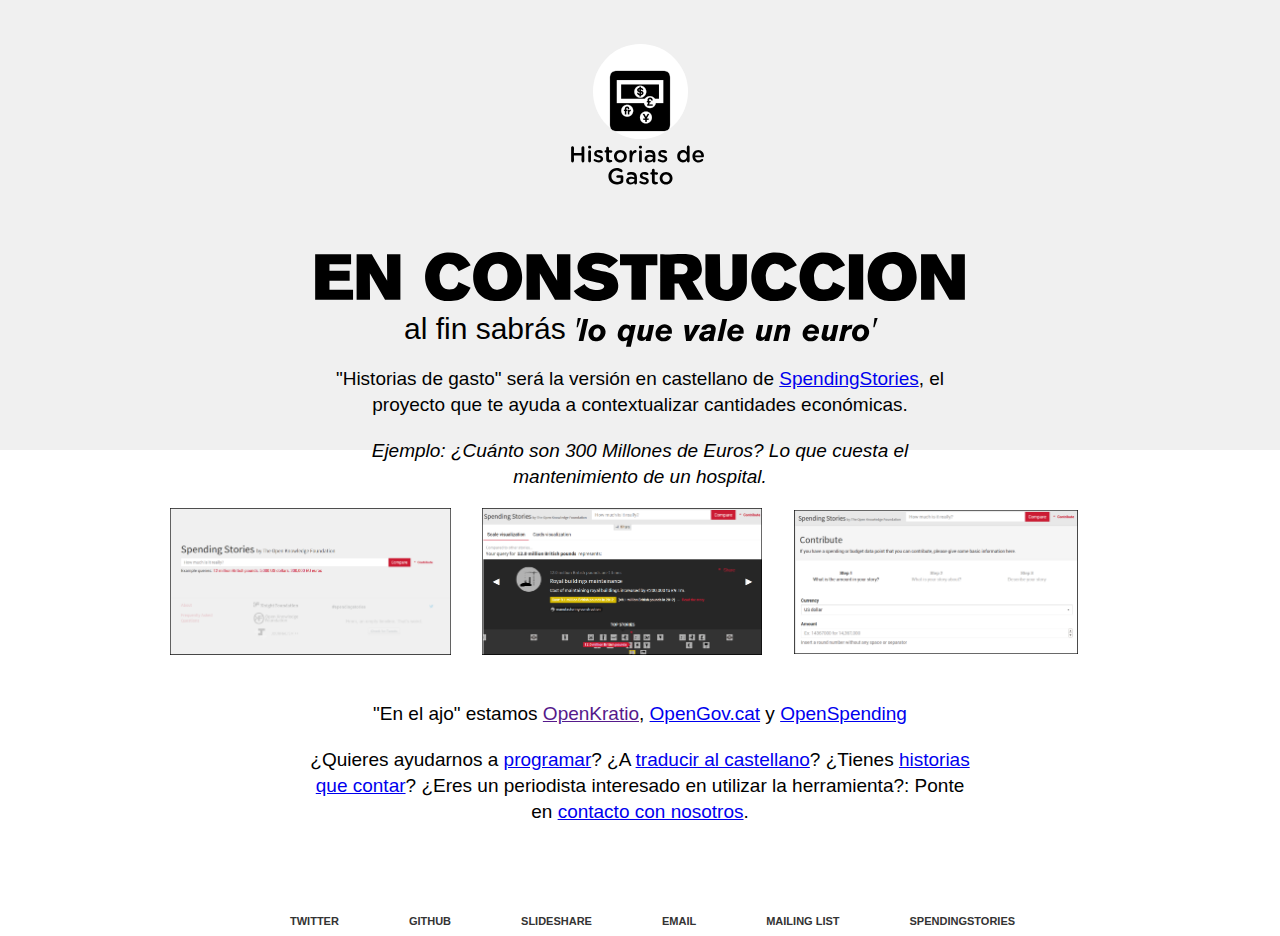
<file: index.html>
<!DOCTYPE html PUBLIC "-//W3C//DTD XHTML 1.0 Transitional//EN" "http://www.w3.org/TR/xhtml1/DTD/xhtml1-transitional.dtd">
<html xmlns="http://www.w3.org/1999/xhtml">
<head>
<meta http-equiv="Content-Type" content="text/html; charset=utf-8" />
<title>Historias de Gasto</title>
<link href="tools/style.css" rel="stylesheet" type="text/css" />
<script type="text/javascript" src="tools/jquery.min.js"></script> 
<script type="text/javascript" src="tools/cufon-yui.js"></script>
<script type="text/javascript" src="tools/Akzidenz-Grotesk_BQ_500-Akzidenz-Grotesk_BQ_500-Akzidenz-Grotesk_BQ_italic_700.font.js"></script>
<script type="text/javascript" src="tools/FontSoupGerman_700.font.js"></script>

<script type="text/javascript" src="tools/Gotham_Rounded_Medium_350.font.js"></script>
<script type="text/javascript">
	Cufon.replace('.logo h1', {fontFamily: 'FontSoupGerman'});
	Cufon.replace('.logo span', {fontFamily: 'Gotham Rounded Medium'});
	Cufon.replace('h2 strong', {fontFamily: 'Akzidenz-Grotesk BQ'});
	Cufon.replace('h2 span', {fontFamily: 'Akzidenz-Grotesk BQ'});
</script>

<!-- Google Analytics -->
<script type="text/javascript">

  var _gaq = _gaq || [];
  _gaq.push(['_setAccount', 'UA-39465874-3']);
  _gaq.push(['_trackPageview']);

  (function() {
    var ga = document.createElement('script'); ga.type = 'text/javascript'; ga.async = true;
    ga.src = ('https:' == document.location.protocol ? 'https://ssl' : 'http://www') + '.google-analytics.com/ga.js';
    var s = document.getElementsByTagName('script')[0]; s.parentNode.insertBefore(ga, s);
  })();

</script>

</head>
<body>
<div id="wrapper">
	<div class="main_content">
		<div class="uppersection">
			<div class="logo"><h1><img src="images/money.png"></h1><span>Historias de Gasto</span></div>
			<h2><strong>En Construccion</strong> <br/>al fin sabrás <span>'lo que vale un euro'</span></h2>
			<p>"Historias de gasto" será la versión en castellano de <a href="http://spendingsories.org">SpendingStories</a>, el proyecto que te ayuda a contextualizar cantidades económicas.</p>
			<p><em>Ejemplo: ¿Cuánto son 300 Millones de Euros? Lo que cuesta el mantenimiento de un hospital.</em></p>
		<br/>
		<table>
			<tr>
				<td><a href="http://spendingstories.org/#/"><img width="90%" src="images/spendingstories1.png"></a></td>
				<td><a href="http://spendingstories.org/#/search/?q=12000000&c=GBP&visualization=scale"><img width="90%" src="images/spendingstories2.png"></a></td>
				<td><a href="http://spendingstories.org/#/contribute/"><img width="90%" src="images/spendingstories3.png"></a></td>
			</tr>
		</table>
		</div>
		<p>&nbsp;</p>	
		<p>"En el ajo" estamos <a href="">OpenKratio</a>, <a href="http://opengov.cat">OpenGov.cat</a> y <a href="http://community.openspending.org">OpenSpending</a><br/>
		<p>¿Quieres ayudarnos a <a href="https://github.com/openkratio/okf-spending-stories">programar</a>? ¿A <a href="http://transifex.com/projects/p/spendingstories/">traducir al castellano</a>? ¿Tienes <a href="https://docs.google.com/forms/d/1gdND3IQqidwRfpI5ETbamtdMnazJWc4oM0HcjW8yeLE">historias que contar</a>? ¿Eres un periodista interesado en utilizar la herramienta?: Ponte en <a href="mailto:openkratio@gmail.com">contacto con nosotros</a>.</p>
		<ul class="social">
			<li><a href="http://twitter.com/openkratio">Twitter</a></li>
			<li><a href="https://github.com/openkratio/okf-spending-stories">Github</a></li>
			<li><a href="http://slideshare.net/openkratio">Slideshare</a></li>
			<li><a href="mailto:openkratio@gmail.com">Email</a></li>
			<li><a href="https://groups.google.com/forum/?fromgroups#!forum/opendatasev">Mailing List</a></li>
			<li><a href="http://spendingstories.org">SpendingStories</a></li>
		</ul>
	</div>
</div>
</body>
</html>
</file>
<file: tools/style.css>
/* Reset */

body,div,dl,dt,dd,ul,ol,li,h1,h2,h3,h4,h5,h6,pre,code,form,fieldset,legend,input,textarea,p,blockquote,th,td{margin:0;padding:0;}table{border-collapse:collapse;border-spacing:0;}fieldset,img{border:0;}address,caption,dfn,th,var{font-style:normal;font-weight:normal;}li{list-style:none;}caption,th{text-align:left;}h1,h2,h3,h4,h5,h6{font-size:100%;font-weight:normal;}

body{
margin:0;
padding:0;
background: #fff url(../images/bg.gif) top center repeat-x;
font-family: Helvetica Neue, Helvetica, Arial;
color: #000000;
}

#wrapper{
margin: 0 auto;
width: 940px;
}

.main_content, .uppersection{
width: 940px;
float: left;
}

.logo{
margin: 0 auto 60px auto;
width: 160px;
text-align: center;
}

.logo h1{
width: 95px;
height: 70px;
margin: 44px auto 5px auto;
border-radius: 50%;
background: #fff;
color: #68b2b1;
text-align: center;
padding-top: 25px;
font-size: 49px;
}

.logo span{
font-size: 22px;
text-align: center;
margin: 0 auto;
}

h2{
font-weight: normal;
text-align: center;
display: block;
font-size: 30px;
}

h2 strong{
text-transform: uppercase;
font-size: 64px;
}


h2 span{
font-style: italic;
font-size: 30px;
}

p{
font-size: 19px;
text-align: center;
padding: 20px 140px 0;
line-height: 26px;
font-weight: 300;
}

ul.social{
margin-top: 90px;
float: left;
padding-left: 120px;
}

ul.social li{
float: left;
margin-right: 40px;
font-size: 11px;
font-weight: bold;
text-transform: uppercase;
}

ul.social li a{
color: #333;
text-decoration: none;
padding-right: 30px;
padding-bottom: 9px;
padding-top: 4px;
}

ul.social li a:hover{
text-decoration: underline;
padding-top: 3px;
}

ul.social li a.fb{
background: url(../images/social.png) right -30px no-repeat;
}

ul.social li a.tw{
background: url(../images/twitter.png);
}

ul.social li a.google{
background: url(../images/social.png) right -150px no-repeat;
}

ul.social li a.insta{
background: url(../images/social.png) right -60px no-repeat;
}

ul.social li a.skype{
background: url(../images/social.png) right -90px no-repeat;
}

ul.social li a.vimeo{
background: url(../images/social.png) right -120px no-repeat;
}
</file>
